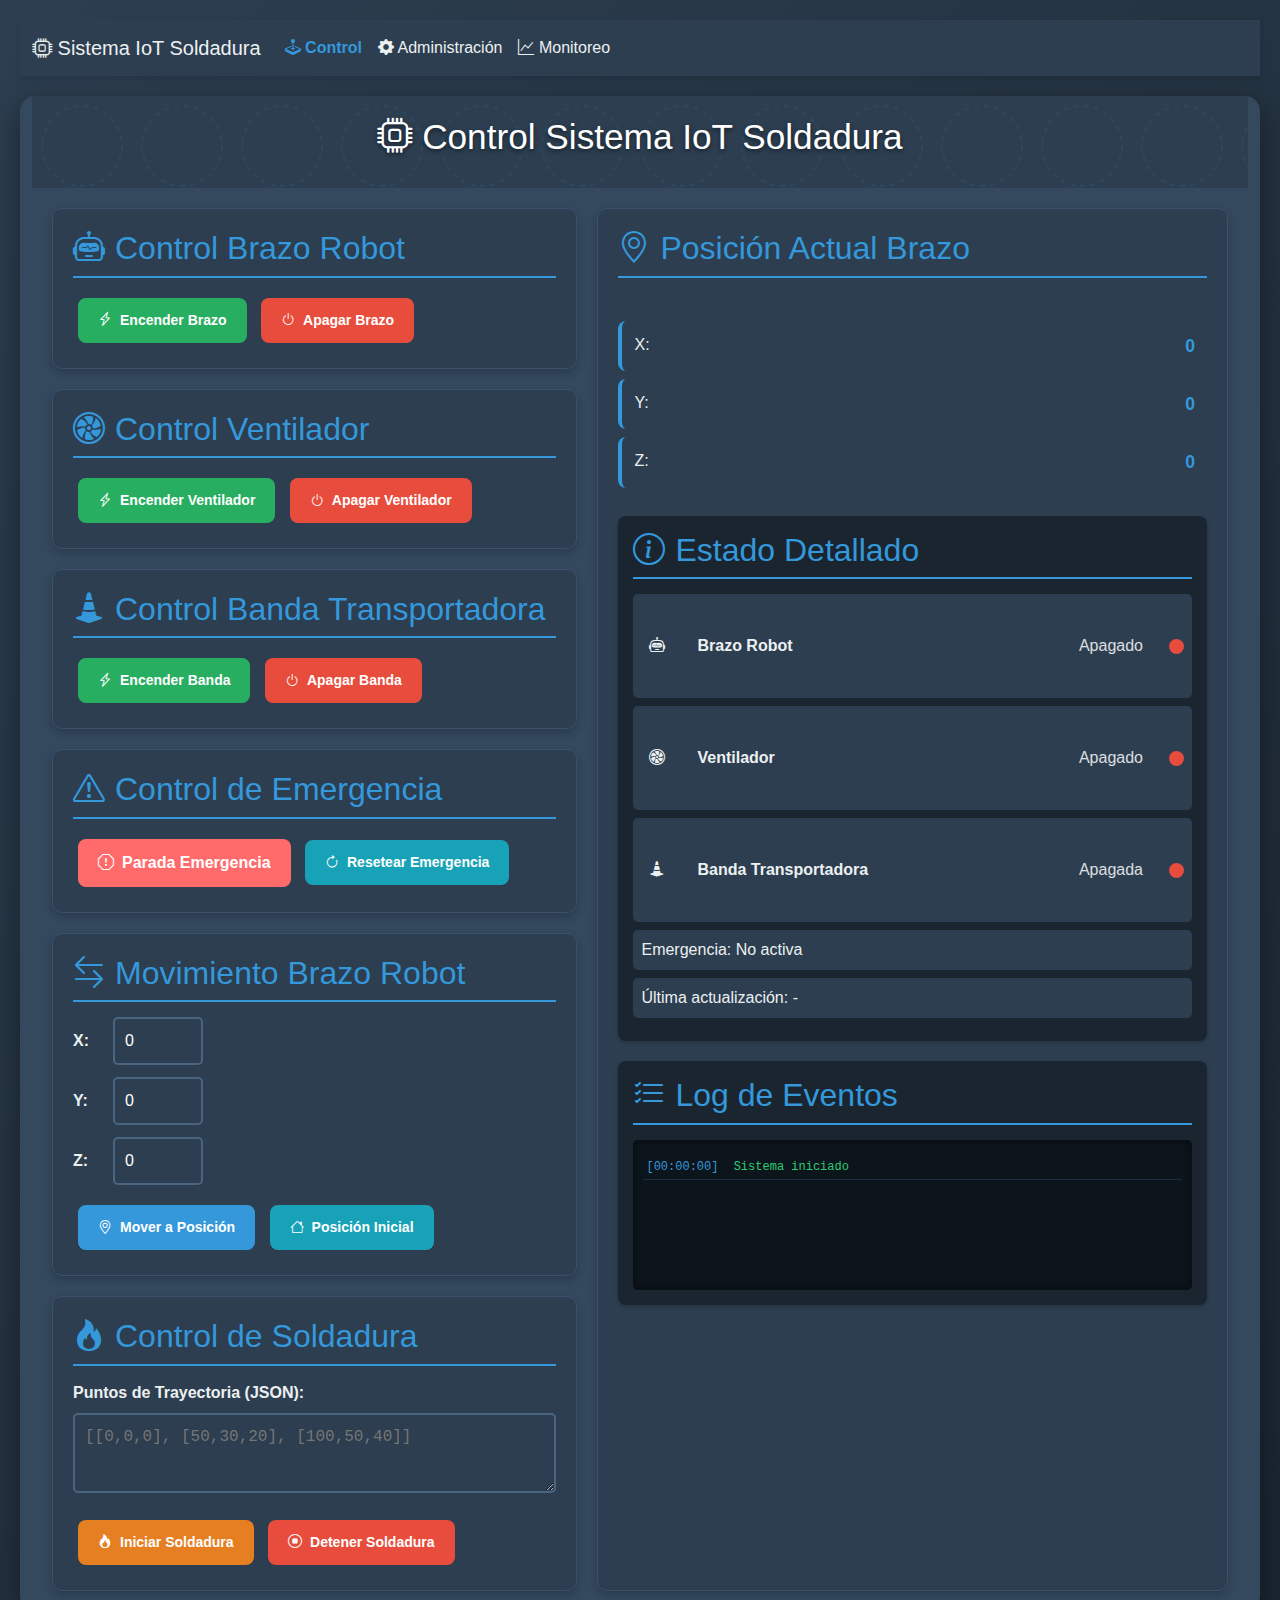
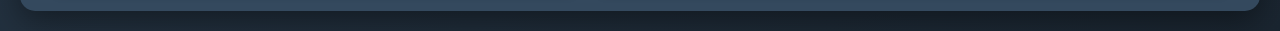
<file: index.html>
<!DOCTYPE html>
<html lang="es">
<head>
    <meta charset="UTF-8">
    <meta name="viewport" content="width=device-width, initial-scale=1.0">
    <title>Control Sistema IoT Soldadura</title>
    <link href="https://cdn.jsdelivr.net/npm/bootstrap@5.3.0/dist/css/bootstrap.min.css" rel="stylesheet">
    <link rel="stylesheet" href="https://cdn.jsdelivr.net/npm/bootstrap-icons@1.10.0/font/bootstrap-icons.css">
    <style>
        * {
            margin: 0;
            padding: 0;
            box-sizing: border-box;
        }

        body {
            font-family: 'Arial', sans-serif;
            background: linear-gradient(135deg, #2c3e50 0%, #1a2530 100%);
            min-height: 100vh;
            padding: 20px;
            color: #ecf0f1;
        }

        .container {
            max-width: 1400px;
            margin: 0 auto;
            background: #34495e;
            border-radius: 15px;
            box-shadow: 0 10px 30px rgba(0, 0, 0, 0.4);
            overflow: hidden;
        }

        header {
            background: #2c3e50;
            color: white;
            padding: 20px;
            text-align: center;
            position: relative;
            overflow: hidden;
        }

        header::before {
            content: "";
            position: absolute;
            top: 0;
            left: 0;
            width: 100%;
            height: 100%;
            background: url('data:image/svg+xml;utf8,<svg xmlns="http://www.w3.org/2000/svg" viewBox="0 0 100 100" width="100" height="100"><circle cx="50" cy="50" r="40" fill="none" stroke="%233498db" stroke-width="2" stroke-dasharray="5,5" /></svg>');
            opacity: 0.1;
        }

        header h1 {
            margin-bottom: 10px;
            font-size: 2.2em;
            position: relative;
            text-shadow: 0 2px 4px rgba(0,0,0,0.5);
        }

        .status {
            font-size: 1.2em;
            font-weight: bold;
            display: flex;
            justify-content: center;
            align-items: center;
            gap: 10px;
            flex-wrap: wrap;
        }

        .status-indicator {
            width: 15px;
            height: 15px;
            border-radius: 50%;
            display: inline-block;
        }

        .status-loading { background: #f39c12; animation: pulse 1.5s infinite; }
        .status-connected { background: #2ecc71; }
        .status-disconnected { background: #e74c3c; }
        .status-emergency { background: #ff6b6b; animation: blink 1s infinite; }

        @keyframes pulse {
            0% { opacity: 0.4; }
            50% { opacity: 1; }
            100% { opacity: 0.4; }
        }

        @keyframes blink {
            0%, 100% { opacity: 1; }
            50% { opacity: 0.3; }
        }

        .navbar {
            background: #2c3e50 !important;
            box-shadow: 0 4px 6px rgba(0, 0, 0, 0.1);
            margin-bottom: 20px;
        }

        .navbar-brand, .nav-link {
            color: #ecf0f1 !important;
        }

        .nav-link.active {
            color: #3498db !important;
            font-weight: bold;
        }

        main {
            display: grid;
            grid-template-columns: 1fr 1.2fr;
            gap: 20px;
            padding: 20px;
        }

        .control-panel {
            display: grid;
            gap: 20px;
        }

        .power-section, .emergency-section, .movement-section, .welding-section {
            background: #2c3e50;
            padding: 20px;
            border-radius: 10px;
            border: 1px solid #3a506b;
            box-shadow: 0 4px 8px rgba(0, 0, 0, 0.2);
        }

        h2 {
            margin-bottom: 15px;
            color: #3498db;
            border-bottom: 2px solid #3498db;
            padding-bottom: 8px;
            display: flex;
            align-items: center;
            gap: 10px;
        }

        .btn {
            padding: 12px 20px;
            border: none;
            border-radius: 8px;
            cursor: pointer;
            font-size: 14px;
            font-weight: bold;
            margin: 5px;
            transition: all 0.3s ease;
            display: inline-flex;
            align-items: center;
            gap: 8px;
        }

        .btn:hover {
            transform: translateY(-2px);
            box-shadow: 0 4px 8px rgba(0, 0, 0, 0.3);
        }

        .btn-success { background: #27ae60; color: white; }
        .btn-danger { background: #e74c3c; color: white; }
        .btn-primary { background: #3498db; color: white; }
        .btn-info { background: #17a2b8; color: white; }
        .btn-warning { background: #f39c12; color: white; }
        .btn-emergency { background: #ff6b6b; color: white; font-size: 16px; }
        .btn-weld { background: #e67e22; color: white; }

        .btn:disabled {
            opacity: 0.6;
            cursor: not-allowed;
            transform: none;
        }

        .coordinates {
            display: grid;
            gap: 12px;
            margin-bottom: 15px;
        }

        .coord-input {
            display: flex;
            align-items: center;
            gap: 10px;
        }

        .coord-input label {
            font-weight: bold;
            min-width: 30px;
            color: #ecf0f1;
        }

        .coord-input input {
            padding: 10px;
            border: 2px solid #4a6580;
            border-radius: 5px;
            width: 90px;
            background: #2c3e50;
            color: white;
        }

        .path-input {
            margin-bottom: 15px;
        }

        .path-input label {
            display: block;
            margin-bottom: 8px;
            font-weight: bold;
            color: #ecf0f1;
        }

        .path-input textarea {
            width: 100%;
            height: 80px;
            padding: 10px;
            border: 2px solid #4a6580;
            border-radius: 5px;
            resize: vertical;
            font-family: monospace;
            background: #2c3e50;
            color: white;
        }

        .visualization-panel {
            background: #2c3e50;
            padding: 20px;
            border-radius: 10px;
            border: 1px solid #3a506b;
            box-shadow: 0 4px 8px rgba(0, 0, 0, 0.2);
            display: flex;
            flex-direction: column;
            gap: 20px;
        }

        .position-display div {
    margin: 8px 0;
    font-size: 16px;
    padding: 12px;
    background: #2c3e50;
    border-radius: 8px;
    display: flex;
    justify-content: space-between;
    border-left: 4px solid #3498db;
    transition: all 0.3s ease;
}

.position-display div:hover {
    background: #3a506b;
    transform: translateX(5px);
}

.position-display span {
    font-weight: bold;
    color: #3498db;
    font-size: 1.1em;
}

     .state-display, .log-section {
            background: #1a2530;
            padding: 15px;
            border-radius: 8px;
            box-shadow: 0 2px 4px rgba(0, 0, 0, 0.2);
        }

        .state-display div {
            margin: 8px 0;
            font-size: 16px;
            padding: 8px;
            background: #2c3e50;
            border-radius: 5px;
            display: flex;
            justify-content: space-between;
        }

     .state-display span {
            font-weight: bold;
            color: #3498db;
        }

        .event-log {
            height: 150px;
            overflow-y: auto;
            background: #0c151c;
            color: #00ff8c;
            padding: 10px;
            border-radius: 5px;
            font-family: 'Courier New', monospace;
            font-size: 12px;
            box-shadow: inset 0 0 10px rgba(0, 0, 0, 0.5);
        }

        .event-log div {
            margin: 5px 0;
            padding: 3px;
            border-bottom: 1px solid #1c2e3f;
        }

        .event-log .log-time {
            color: #3498db;
            margin-right: 8px;
        }

        .event-log .log-info { color: #2ecc71; }
        .event-log .log-warning { color: #f39c12; }
        .event-log .log-error { color: #e74c3c; }
        .event-log .log-weld { color: #e67e22; }

        /* Nuevos estilos para indicadores visuales */
        .device-status-card {
            display: flex;
            align-items: center;
            padding: 10px;
            margin: 8px 0;
            background: #2c3e50;
            border-radius: 8px;
            transition: all 0.3s ease;
        }

        .device-status-card.on {
            background: linear-gradient(135deg, #27ae60 0%, #219653 100%);
            box-shadow: 0 0 15px rgba(39, 174, 96, 0.4);
        }

        .device-status-card.off {
            background: linear-gradient(135deg, #7f8c8d 0%, #6c7a7b 100%);
        }

        .device-status-card.moving, .device-status-card.welding {
            background: linear-gradient(135deg, #f39c12 0%, #e67e22 100%);
            box-shadow: 0 0 15px rgba(243, 156, 18, 0.4);
        }

        .device-status-card.emergency {
            background: linear-gradient(135deg, #e74c3c 0%, #c0392b 100%);
            box-shadow: 0 0 15px rgba(231, 76, 60, 0.6);
            animation: blink 1s infinite;
        }

        .device-icon {
            font-size: 24px;
            margin-right: 15px;
            width: 40px;
            text-align: center;
        }

        .device-info {
            flex: 1;
        }

        .device-name {
            font-weight: bold;
            margin-bottom: 5px;
        }

        .device-state {
            font-size: 0.9em;
            opacity: 0.9;
        }

        .status-indicator {
            width: 15px;
            height: 15px;
            border-radius: 50%;
            margin-left: 10px;
        }

        .status-on { background: #2ecc71; box-shadow: 0 0 10px #2ecc71; }
        .status-off { background: #e74c3c; }
        .status-moving { background: #f39c12; box-shadow: 0 0 10px #f39c12; }
        .status-welding { background: #e67e22; box-shadow: 0 0 10px #e67e22; }
        .status-emergency { 
            background: #ff6b6b; 
            box-shadow: 0 0 10px #ff6b6b;
            animation: blink 1s infinite;
        }

        .visual-indicators {
            display: grid;
            grid-template-columns: 1fr 1fr;
            gap: 10px;
            margin-bottom: 20px;
        }

        .visual-indicator {
            padding: 15px;
            border-radius: 10px;
            text-align: center;
            background: #2c3e50;
            transition: all 0.3s ease;
        }

        .visual-indicator.active {
            background: linear-gradient(135deg, #27ae60 0%, #219653 100%);
            box-shadow: 0 0 15px rgba(39, 174, 96, 0.4);
        }

        .visual-indicator.inactive {
            background: linear-gradient(135deg, #7f8c8d 0%, #6c7a7b 100%);
        }

        .indicator-icon {
            font-size: 30px;
            margin-bottom: 10px;
        }

        .indicator-value {
            font-size: 1.2em;
            font-weight: bold;
        }

        @keyframes highlight {
    0% { background-color: #2c3e50; }
    50% { background-color: #3498db; }
    100% { background-color: #2c3e50; }
}

.position-update {
    animation: highlight 1s ease;
}

        /* Responsive */
        @media (max-width: 968px) {
            main {
                grid-template-columns: 1fr;
            }
            
            .coordinates {
                grid-template-columns: 1fr;
            }

            .visual-indicators {
                grid-template-columns: 1fr;
            }
        }

        @media (max-width: 600px) {
            .btn {
                width: 100%;
                justify-content: center;
            }
            
            .status {
                flex-direction: column;
                gap: 5px;
            }
        }
    </style>
</head>
<body>
    <nav class="navbar navbar-expand-lg navbar-dark">
        <div class="container-fluid">
            <a class="navbar-brand" href="#">
                <i class="bi bi-cpu"></i> Sistema IoT Soldadura
            </a>
            <button class="navbar-toggler" type="button" data-bs-toggle="collapse" data-bs-target="#navbarNav">
                <span class="navbar-toggler-icon"></span>
            </button>
            <div class="collapse navbar-collapse" id="navbarNav">
                <ul class="navbar-nav">
                    <li class="nav-item">
                        <a class="nav-link active" href="index.html">
                            <i class="bi bi-joystick"></i> Control
                        </a>
                    </li>
                    <li class="nav-item">
                        <a class="nav-link" href="admin.html">
                            <i class="bi bi-gear-fill"></i> Administración
                        </a>
                    </li>
                    <li class="nav-item">
                        <a class="nav-link" href="monitoring.html">
                            <i class="bi bi-graph-up"></i> Monitoreo
                        </a>
                    </li>
                </ul>
            </div>
        </div>
    </nav>

    <div class="container">
        <header>
            <h1><i class="bi bi-cpu"></i> Control Sistema IoT Soldadura</h1>
        </header>

        <main>
            <!-- Panel de Control Principal -->
            <div class="control-panel">
                <!-- Control para Brazo Robot -->
                <div class="power-section">
                    <h2><i class="bi bi-robot"></i> Control Brazo Robot</h2>
                    <button id="arm-power-on" class="btn btn-success">
                        <i class="bi bi-lightning-charge"></i> Encender Brazo
                    </button>
                    <button id="arm-power-off" class="btn btn-danger">
                        <i class="bi bi-power"></i> Apagar Brazo
                    </button>
                </div>

                <!-- Control para Ventilador -->
                <div class="power-section">
                    <h2><i class="bi bi-fan"></i> Control Ventilador</h2>
                    <button id="fan-power-on" class="btn btn-success">
                        <i class="bi bi-lightning-charge"></i> Encender Ventilador
                    </button>
                    <button id="fan-power-off" class="btn btn-danger">
                        <i class="bi bi-power"></i> Apagar Ventilador
                    </button>
                </div>

                <!-- Control para Banda Transportadora -->
                <div class="power-section">
                    <h2><i class="bi bi-cone-striped"></i> Control Banda Transportadora</h2>
                    <button id="conveyor-power-on" class="btn btn-success">
                        <i class="bi bi-lightning-charge"></i> Encender Banda
                    </button>
                    <button id="conveyor-power-off" class="btn btn-danger">
                        <i class="bi bi-power"></i> Apagar Banda
                    </button>
                </div>

                <!-- Control de Emergencia (para todo el sistema) -->
                <div class="emergency-section">
                    <h2><i class="bi bi-exclamation-triangle"></i> Control de Emergencia</h2>
                    <button id="emergency-stop" class="btn btn-emergency">
                        <i class="bi bi-exclamation-octagon"></i> Parada Emergencia
                    </button>
                    <button id="emergency-reset" class="btn btn-info">
                        <i class="bi bi-arrow-clockwise"></i> Resetear Emergencia
                    </button>
                </div>

                <!-- Control de Movimiento del Brazo -->
                <div class="movement-section">
                    <h2><i class="bi bi-arrow-left-right"></i> Movimiento Brazo Robot</h2>
                    <div class="coordinates">
                        <div class="coord-input">
                            <label>X: </label>
                            <input type="number" id="coord-x" value="0" min="0" max="200">
                        </div>
                        <div class="coord-input">
                            <label>Y: </label>
                            <input type="number" id="coord-y" value="0" min="0" max="200">
                        </div>
                        <div class="coord-input">
                            <label>Z: </label>
                            <input type="number" id="coord-z" value="0" min="0" max="100">
                        </div>
                    </div>
                    <button id="move-to" class="btn btn-primary">
                        <i class="bi bi-geo-alt"></i> Mover a Posición
                    </button>
                    <button id="go-home" class="btn btn-info">
                        <i class="bi bi-house"></i> Posición Inicial
                    </button>
                </div>

                <!-- Control de Soldadura -->
                <div class="welding-section">
                    <h2><i class="bi bi-fire"></i> Control de Soldadura</h2>
                    <div class="path-input">
                        <label>Puntos de Trayectoria (JSON):</label>
                        <textarea id="weld-points" placeholder='[[0,0,0], [50,30,20], [100,50,40]]'></textarea>
                    </div>
                    <button id="start-weld" class="btn btn-weld">
                        <i class="bi bi-fire"></i> Iniciar Soldadura
                    </button>
                    <button id="stop-weld" class="btn btn-danger">
                        <i class="bi bi-stop-circle"></i> Detener Soldadura
                    </button>
                </div>
            </div>

            <!-- Panel de Visualización -->
            <div class="visualization-panel">
                                <h2><i class="bi bi-geo-alt"></i> Posición Actual Brazo</h2>
                <div class="position-display">
    <div>X: <span id="current-x">0</span></div>
    <div>Y: <span id="current-y">0</span></div>
    <div>Z: <span id="current-z">0</span></div>
</div>

                <div class="state-display">
                    <h2><i class="bi bi-info-circle"></i> Estado Detallado</h2>
                    <div class="device-status-card" id="arm-status-card">
                        <div class="device-icon"><i class="bi bi-robot"></i></div>
                        <div class="device-info">
                            <div class="device-name">Brazo Robot</div>
                            <div class="device-state" id="arm-state">Apagado</div>
                        </div>
                        <span class="status-indicator status-off"></span>
                    </div>
                    
                    <div class="device-status-card" id="fan-status-card">
                        <div class="device-icon"><i class="bi bi-fan"></i></div>
                        <div class="device-info">
                            <div class="device-name">Ventilador</div>
                            <div class="device-state" id="fan-state">Apagado</div>
                        </div>
                        <span class="status-indicator status-off"></span>
                    </div>
                    
                    <div class="device-status-card" id="conveyor-status-card">
                        <div class="device-icon"><i class="bi bi-cone-striped"></i></div>
                        <div class="device-info">
                            <div class="device-name">Banda Transportadora</div>
                            <div class="device-state" id="conveyor-state">Apagada</div>
                        </div>
                        <span class="status-indicator status-off"></span>
                    </div>
                    
                    <div id="emergency-state">Emergencia: No activa</div>
                    <div id="last-update">Última actualización: -</div>
                </div>

                <div class="log-section">
                    <h2><i class="bi bi-list-check"></i> Log de Eventos</h2>
                    <div id="event-log" class="event-log">
                        <div><span class="log-time">[00:00:00]</span> <span class="log-info">Sistema iniciado</span></div>
                    </div>
                </div>
            </div>
        </main>
    </div>

    <script src="https://cdn.jsdelivr.net/npm/bootstrap@5.3.0/dist/js/bootstrap.bundle.min.js"></script>
<script src="js/api.js"></script>
<script src="js/controls.js"></script>
<script src="js/ui.js"></script>
<script>
// Inicialización cuando el DOM esté listo
document.addEventListener('DOMContentLoaded', async () => {
    try {
        // Inicializar la API
        await robotAPI.initialize();
        
        // Crear instancia de controles
        const controls = new RobotControls(robotAPI);
        
        // Crear instancia de UI pasando también los controles
        const ui = new RobotUI(robotAPI, controls);
        
        // Hacer disponibles globalmente para debugging
        window.robotControls = controls;
        window.robotUI = ui;
        
        // Actualizar estado inicial
        controls.loadAllDevices();
        
    } catch (error) {
        console.error('Error inicializando la aplicación:', error);
        alert('Error al inicializar la aplicación: ' + error.message);
    }
});
</script>
</body>
</html>
</file>
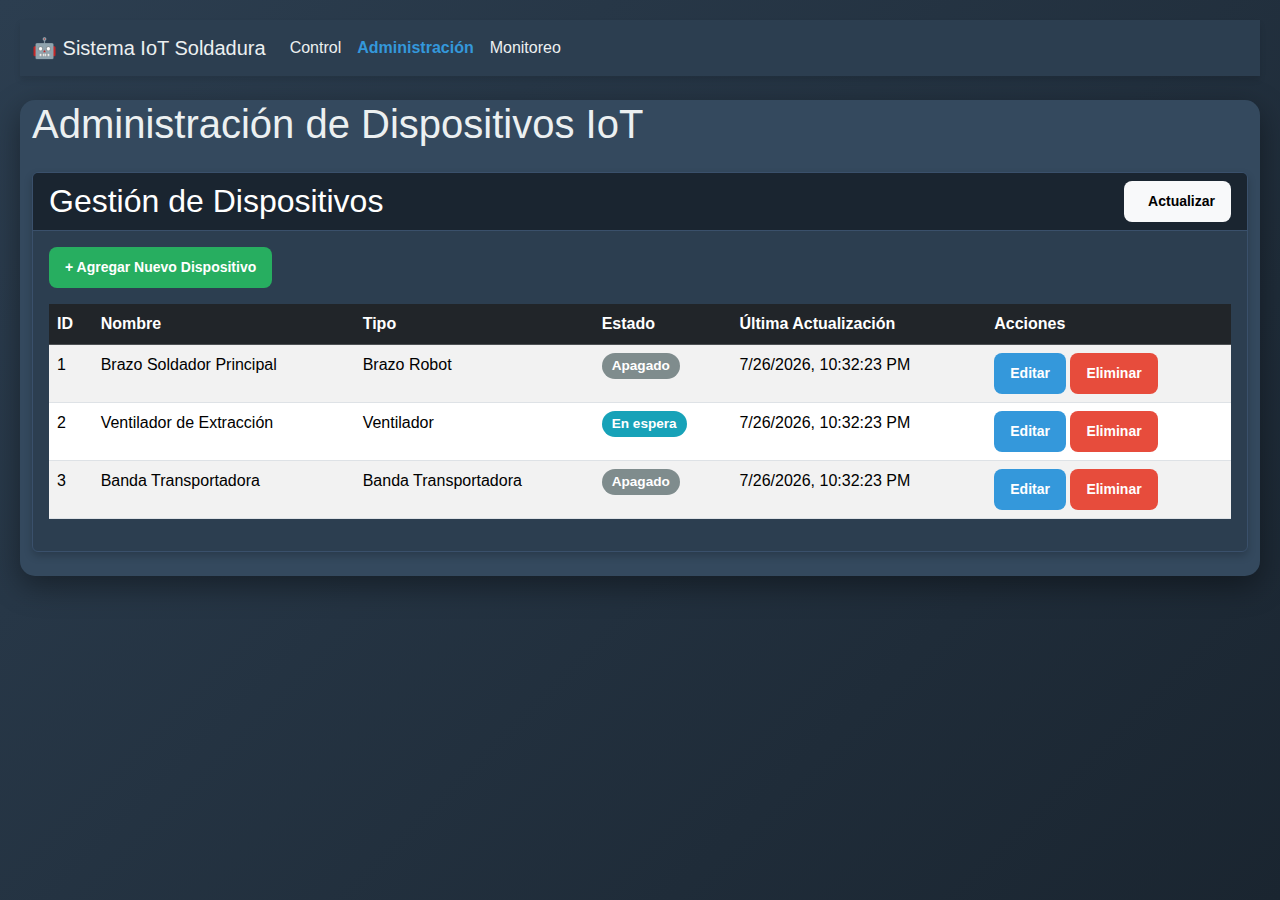
<file: admin.html>
<!DOCTYPE html>
<html lang="es">
<head>
    <meta charset="UTF-8">
    <meta name="viewport" content="width=device-width, initial-scale=1.0">
    <title>Administración - Sistema IoT Soldadura</title>
    <link href="https://cdn.jsdelivr.net/npm/bootstrap@5.3.0/dist/css/bootstrap.min.css" rel="stylesheet">
    <style>
        
        * {
            margin: 0;
            padding: 0;
            box-sizing: border-box;
        }

        body {
            font-family: 'Arial', sans-serif;
            background: linear-gradient(135deg, #2c3e50 0%, #1a2530 100%);
            min-height: 100vh;
            padding: 20px;
            color: #ecf0f1;
        }

        .container {
            max-width: 1400px;
            margin: 0 auto;
            background: #34495e;
            border-radius: 15px;
            box-shadow: 0 10px 30px rgba(0, 0, 0, 0.4);
            overflow: hidden;
        }

        header {
            background: #2c3e50;
            color: white;
            padding: 20px;
            text-align: center;
            position: relative;
            overflow: hidden;
        }

        header::before {
            content: "";
            position: absolute;
            top: 0;
            left: 0;
            width: 100%;
            height: 100%;
            background: url('data:image/svg+xml;utf8,<svg xmlns="http://www.w3.org/2000/svg" viewBox="0 0 100 100" width="100" height="100"><circle cx="50" cy="50" r="40" fill="none" stroke="%233498db" stroke-width="2" stroke-dasharray="5,5" /></svg>');
            opacity: 0.1;
        }

        header h1 {
            margin-bottom: 10px;
            font-size: 2.2em;
            position: relative;
            text-shadow: 0 2px 4px rgba(0,0,0,0.5);
        }

        .navbar {
            background: #2c3e50 !important;
            box-shadow: 0 4px 6px rgba(0, 0, 0, 0.1);
        }

        .navbar-brand, .nav-link {
            color: #ecf0f1 !important;
        }

        .nav-link.active {
            color: #3498db !important;
            font-weight: bold;
        }

        .card {
            background: #2c3e50;
            border: 1px solid #3a506b;
            box-shadow: 0 4px 8px rgba(0, 0, 0, 0.2);
            color: #ecf0f1;
        }

        .card-header {
            background: #1a2530 !important;
            border-bottom: 1px solid #3a506b;
            font-weight: bold;
        }

        .table {
            color: #ecf0f1;
        }

        .table-dark {
            background: #1a2530;
        }

        .table-striped>tbody>tr:nth-of-type(odd) {
            background-color: #2c3e50;
        }

        .table-hover>tbody>tr:hover {
            background-color: #3a506b;
        }

        .btn {
            padding: 10px 16px;
            border: none;
            border-radius: 8px;
            cursor: pointer;
            font-size: 14px;
            font-weight: bold;
            transition: all 0.3s ease;
            display: inline-flex;
            align-items: center;
            gap: 8px;
        }

        .btn:hover {
            transform: translateY(-2px);
            box-shadow: 0 4px 8px rgba(0, 0, 0, 0.3);
        }

        .btn-success { background: #27ae60; color: white; }
        .btn-danger { background: #e74c3c; color: white; }
        .btn-primary { background: #3498db; color: white; }
        .btn-info { background: #17a2b8; color: white; }
        .btn-warning { background: #f39c12; color: white; }

        .btn:disabled {
            opacity: 0.6;
            cursor: not-allowed;
            transform: none;
        }

        .badge {
            font-size: 0.85em;
            padding: 6px 10px;
            border-radius: 20px;
        }

        .bg-secondary { background: #7f8c8d !important; }
        .bg-success { background: #27ae60 !important; }
        .bg-info { background: #17a2b8 !important; }
        .bg-warning { background: #f39c12 !important; }
        .bg-orange { 
            background: #e67e22 !important; 
            color: white;
        }
        .bg-danger { background: #e74c3c !important; }

        .modal-content {
            background: #2c3e50;
            color: #ecf0f1;
            border: 1px solid #3a506b;
            border-radius: 10px;
        }

        .modal-header {
            border-bottom: 1px solid #3a506b;
            background: #1a2530;
        }

        .modal-footer {
            border-top: 1px solid #3a506b;
        }

        .form-control, .form-select {
            background: #1a2530;
            border: 2px solid #4a6580;
            color: #ecf0f1;
            padding: 10px;
        }

        .form-control:focus, .form-select:focus {
            background: #1a2530;
            border-color: #3498db;
            color: #ecf0f1;
            box-shadow: 0 0 0 0.25rem rgba(52, 152, 219, 0.25);
        }

        .form-label {
            font-weight: bold;
            color: #ecf0f1;
        }

        .alert {
            border: none;
            border-radius: 8px;
            padding: 15px;
            margin-bottom: 20px;
        }

        .alert-info {
            background: #17a2b8;
            color: white;
        }

        .alert-success {
            background: #27ae60;
            color: white;
        }

        .alert-danger {
            background: #e74c3c;
            color: white;
        }

        /* Animaciones */
        @keyframes pulse {
            0% { opacity: 0.4; }
            50% { opacity: 1; }
            100% { opacity: 0.4; }
        }

        .status-loading { 
            background: #f39c12; 
            animation: pulse 1.5s infinite; 
        }

        /* Responsive */
        @media (max-width: 968px) {
            .container {
                padding: 10px;
            }
            
            .btn {
                width: 100%;
                justify-content: center;
                margin-bottom: 10px;
            }
        }
    
    </style>

</head>
<body>
    <nav class="navbar navbar-expand-lg navbar-dark bg-dark">
        <div class="container-fluid">
            <a class="navbar-brand" href="#">🤖 Sistema IoT Soldadura</a>
            <button class="navbar-toggler" type="button" data-bs-toggle="collapse" data-bs-target="#navbarNav">
                <span class="navbar-toggler-icon"></span>
            </button>
            <div class="collapse navbar-collapse" id="navbarNav">
                <ul class="navbar-nav">
                    <li class="nav-item">
                        <a class="nav-link" href="index.html">Control</a>
                    </li>
                    <li class="nav-item">
                        <a class="nav-link active" href="admin.html">Administración</a>
                    </li>
                    <li class="nav-item">
                        <a class="nav-link" href="monitoring.html">Monitoreo</a>
                    </li>
                </ul>
            </div>
        </div>
    </nav>

    <div class="container mt-4">
        <h1 class="mb-4">Administración de Dispositivos IoT</h1>
        
        <div class="card mb-4">
            <div class="card-header bg-primary text-white d-flex justify-content-between align-items-center">
                <h2 class="mb-0">Gestión de Dispositivos</h2>
                <button id="refresh-btn" class="btn btn-sm btn-light">
                    <i class="bi bi-arrow-clockwise"></i> Actualizar
                </button>
            </div>
            <div class="card-body">
                <button id="add-device-btn" class="btn btn-success mb-3" data-bs-toggle="modal" data-bs-target="#deviceModal">
                    + Agregar Nuevo Dispositivo
                </button>
                
                <div class="alert alert-info d-none" id="loading-message">
                    <div class="spinner-border spinner-border-sm me-2" role="status">
                        <span class="visually-hidden">Cargando...</span>
                    </div>
                    Cargando dispositivos...
                </div>
                
                <div class="table-responsive">
                    <table class="table table-striped table-hover">
                        <thead class="table-dark">
                            <tr>
                                <th>ID</th>
                                <th>Nombre</th>
                                <th>Tipo</th>
                                <th>Estado</th>
                                <th>Última Actualización</th>
                                <th>Acciones</th>
                            </tr>
                        </thead>
                        <tbody id="devices-table">
                            <tr>
                                <td colspan="6" class="text-center">Cargando dispositivos...</td>
                            </tr>
                        </tbody>
                    </table>
                </div>
            </div>
        </div>
    </div>

    <!-- Modal para agregar/editar dispositivo -->
    <div class="modal fade" id="deviceModal" tabindex="-1">
        <div class="modal-dialog">
            <div class="modal-content">
                <div class="modal-header">
                    <h5 class="modal-title" id="modalTitle">Agregar Dispositivo</h5>
                    <button type="button" class="btn-close" data-bs-dismiss="modal" aria-label="Close"></button>
                </div>
                <div class="modal-body">
                    <form id="device-form">
                        <input type="hidden" id="device-id">
                        <div class="mb-3">
                            <label for="device-name" class="form-label">Nombre del Dispositivo *</label>
                            <input type="text" class="form-control" id="device-name" required>
                        </div>
                        <div class="mb-3">
                            <label for="device-type" class="form-label">Tipo de Dispositivo *</label>
                            <select class="form-select" id="device-type" required>
                                <option value="">Seleccione un tipo</option>
                                <option value="robot_arm">Brazo Robot</option>
                                <option value="fan">Ventilador</option>
                                <option value="conveyor">Banda Transportadora</option>
                                <option value="sensor">Sensor de Temperatura</option>
                            </select>
                        </div>
                        <div class="mb-3">
                            <label for="device-status" class="form-label">Estado *</label>
                            <select class="form-select" id="device-status" required>
                                <option value="">Seleccione un estado</option>
                                <option value="off">Apagado</option>
                                <option value="idle">En espera</option>
                            </select>
                        </div>
                    </form>
                </div>
                <div class="modal-footer">
                    <button type="button" class="btn btn-secondary" data-bs-dismiss="modal">Cancelar</button>
                    <button type="button" class="btn btn-primary" id="save-device">Guardar</button>
                </div>
            </div>
        </div>
    </div>

    <script src="https://cdn.jsdelivr.net/npm/bootstrap@5.3.0/dist/js/bootstrap.bundle.min.js"></script>
    <script src="js/api.js"></script>
    <script src="js/admin.js"></script>
</body>
</html>
</file>
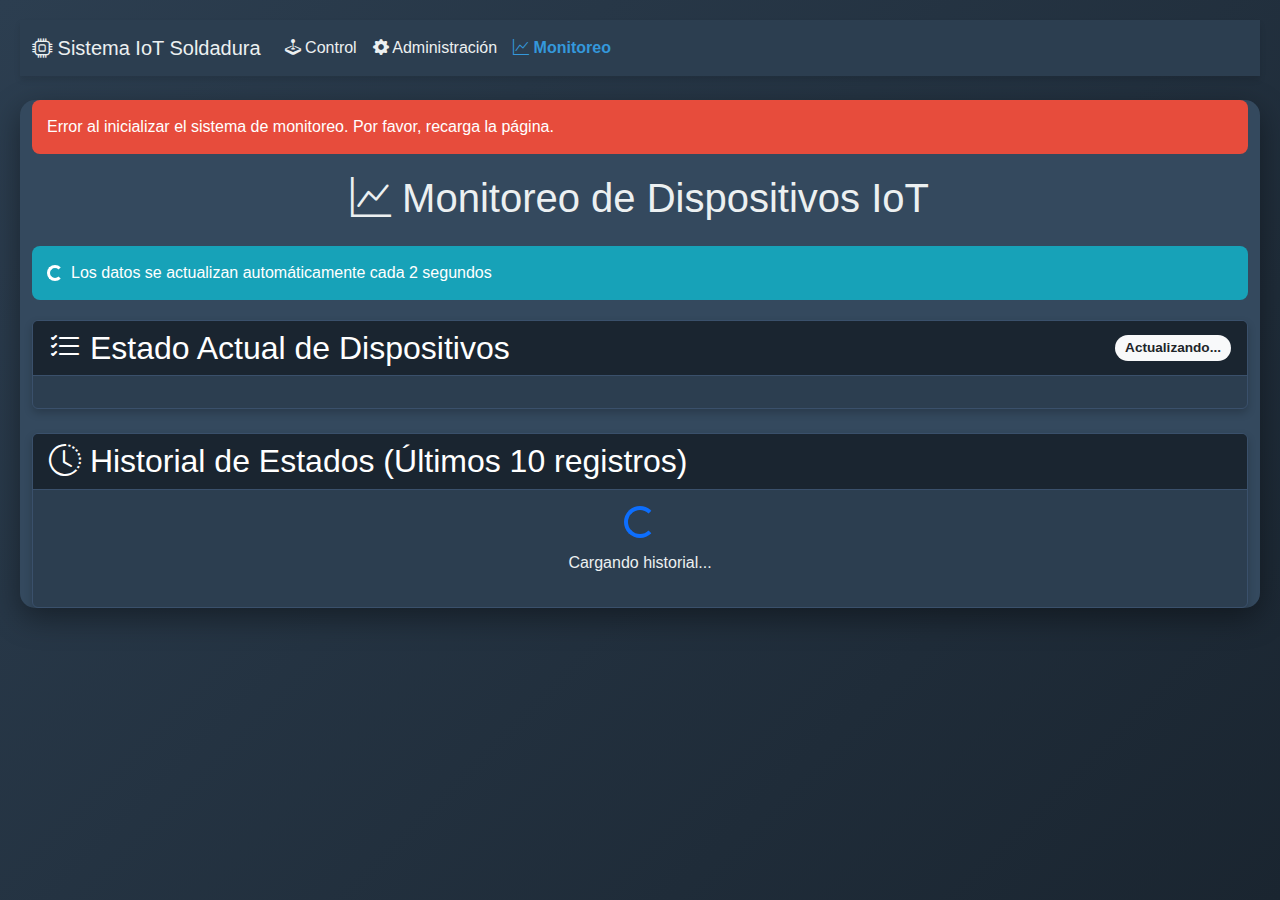
<file: monitoring.html>
<!DOCTYPE html>
<html lang="es">
<head>
    <meta charset="UTF-8">
    <meta name="viewport" content="width=device-width, initial-scale=1.0">
    <title>Monitoreo - Sistema IoT Soldadura</title>
    <link href="https://cdn.jsdelivr.net/npm/bootstrap@5.3.0/dist/css/bootstrap.min.css" rel="stylesheet">
    <link rel="stylesheet" href="https://cdn.jsdelivr.net/npm/bootstrap-icons@1.10.0/font/bootstrap-icons.css">
    <style>
        * {
            margin: 0;
            padding: 0;
            box-sizing: border-box;
        }

        body {
            font-family: 'Arial', sans-serif;
            background: linear-gradient(135deg, #2c3e50 0%, #1a2530 100%);
            min-height: 100vh;
            padding: 20px;
            color: #ecf0f1;
        }

        .container {
            max-width: 1400px;
            margin: 0 auto;
            background: #34495e;
            border-radius: 15px;
            box-shadow: 0 10px 30px rgba(0, 0, 0, 0.4);
            overflow: hidden;
        }

        .navbar {
            background: #2c3e50 !important;
            box-shadow: 0 4px 6px rgba(0, 0, 0, 0.1);
            margin-bottom: 20px;
        }

        .navbar-brand, .nav-link {
            color: #ecf0f1 !important;
        }

        .nav-link.active {
            color: #3498db !important;
            font-weight: bold;
        }

        .card {
            background: #2c3e50;
            border: 1px solid #3a506b;
            box-shadow: 0 4px 8px rgba(0, 0, 0, 0.2);
            color: #ecf0f1;
        }

        .card-header {
            background: #1a2530 !important;
            border-bottom: 1px solid #3a506b;
            font-weight: bold;
        }

        .table {
            color: #ecf0f1;
        }

        .table-dark {
            background: #1a2530;
        }

        .table-striped>tbody>tr:nth-of-type(odd) {
            background-color: #2c3e50;
        }

        .table-hover>tbody>tr:hover {
            background-color: #3a506b;
        }

        .btn {
            padding: 10px 16px;
            border: none;
            border-radius: 8px;
            cursor: pointer;
            font-size: 14px;
            font-weight: bold;
            transition: all 0.3s ease;
            display: inline-flex;
            align-items: center;
            gap: 8px;
        }

        .btn:hover {
            transform: translateY(-2px);
            box-shadow: 0 4px 8px rgba(0, 0, 0, 0.3);
        }

        .badge {
            font-size: 0.85em;
            padding: 6px 10px;
            border-radius: 20px;
        }

        .bg-secondary { background: #7f8c8d !important; }
        .bg-success { background: #27ae60 !important; }
        .bg-info { background: #17a2b8 !important; }
        .bg-warning { background: #f39c12 !important; }
        .bg-orange { 
            background: #e67e22 !important; 
            color: white;
        }
        .bg-danger { background: #e74c3c !important; }

        .alert {
            border: none;
            border-radius: 8px;
            padding: 15px;
            margin-bottom: 20px;
        }

        .alert-info {
            background: #17a2b8;
            color: white;
        }

        .alert-danger {
            background: #e74c3c;
            color: white;
        }

        /* Estilos para tarjetas de estado */
        .status-card {
            transition: all 0.3s ease;
        }
        
        .status-card:hover {
            transform: translateY(-5px);
            box-shadow: 0 8px 15px rgba(0, 0, 0, 0.3);
        }
        
        .status-on {
            background: linear-gradient(135deg, #27ae60 0%, #219653 100%) !important;
        }
        
        .status-off {
            background: linear-gradient(135deg, #7f8c8d 0%, #6c7a7b 100%) !important;
        }
        
        .status-idle {
            background: linear-gradient(135deg, #17a2b8 0%, #138496 100%) !important;
        }
        
        .status-warning {
            background: linear-gradient(135deg, #f39c12 0%, #e67e22 100%) !important;
        }
        
        .status-badge {
            display: inline-block;
            padding: 5px 15px;
            border-radius: 20px;
            background: rgba(255, 255, 255, 0.2);
            font-weight: bold;
        }

        /* Responsive */
        @media (max-width: 968px) {
            .container {
                padding: 10px;
            }
            
            .btn {
                width: 100%;
                justify-content: center;
                margin-bottom: 10px;
            }
            
            .table-responsive {
                overflow-x: auto;
            }
        }
    </style>
</head>
<body>
    <nav class="navbar navbar-expand-lg navbar-dark">
        <div class="container-fluid">
            <a class="navbar-brand" href="#">
                <i class="bi bi-cpu"></i> Sistema IoT Soldadura
            </a>
            <button class="navbar-toggler" type="button" data-bs-toggle="collapse" data-bs-target="#navbarNav">
                <span class="navbar-toggler-icon"></span>
            </button>
            <div class="collapse navbar-collapse" id="navbarNav">
                <ul class="navbar-nav">
                    <li class="nav-item">
                        <a class="nav-link" href="index.html">
                            <i class="bi bi-joystick"></i> Control
                        </a>
                    </li>
                    <li class="nav-item">
                        <a class="nav-link" href="admin.html">
                            <i class="bi bi-gear-fill"></i> Administración
                        </a>
                    </li>
                    <li class="nav-item">
                        <a class="nav-link active" href="monitoring.html">
                            <i class="bi bi-graph-up"></i> Monitoreo
                        </a>
                    </li>
                </ul>
            </div>
        </div>
    </nav>

    <div class="container mt-4">
        <h1 class="mb-4 text-center">
            <i class="bi bi-graph-up"></i> Monitoreo de Dispositivos IoT
        </h1>
        
        <div class="alert alert-info d-flex align-items-center">
            <div class="spinner-border spinner-border-sm me-2" role="status">
                <span class="visually-hidden">Cargando...</span>
            </div>
            <div>
                Los datos se actualizan automáticamente cada 2 segundos
            </div>
        </div>
        
        <div class="row mb-4">
            <div class="col-md-12">
                <div class="card">
                    <div class="card-header bg-primary text-white d-flex justify-content-between align-items-center">
                        <h2 class="mb-0">
                            <i class="bi bi-list-check"></i> Estado Actual de Dispositivos
                        </h2>
                        <span id="last-update" class="badge bg-light text-dark">Actualizando...</span>
                    </div>
                    <div class="card-body">
                        <div class="row" id="devices-status-cards">
                            <!-- Tarjetas de estado se cargarán aquí dinámicamente -->
                        </div>
                    </div>
                </div>
            </div>
        </div>
        
        <div class="row">
            <div class="col-md-12">
                <div class="card">
                    <div class="card-header bg-primary text-white">
                        <h2 class="mb-0">
                            <i class="bi bi-clock-history"></i> Historial de Estados (Últimos 10 registros)
                        </h2>
                    </div>
                    <div class="card-body">
                        <div id="status-tables">
                            <!-- Tabla de historial se cargará aquí dinámicamente -->
                            <div class="text-center">
                                <div class="spinner-border text-primary" role="status">
                                    <span class="visually-hidden">Cargando...</span>
                                </div>
                                <p class="mt-2">Cargando historial...</p>
                            </div>
                        </div>
                    </div>
                </div>
            </div>
        </div>
    </div>

        <script src="https://cdn.jsdelivr.net/npm/bootstrap@5.3.0/dist/js/bootstrap.bundle.min.js"></script>
    <script src="js/api.js"></script>
    <script src="js/monitoring.js"></script>
    <script>
        // Inicialización cuando el DOM esté listo
        document.addEventListener('DOMContentLoaded', () => {
            try {
                const deviceAPI = new DeviceAPI();
                const monitoringManager = new MonitoringManager(deviceAPI);
                window.monitoringManager = monitoringManager;
                
                // Opcional: agregar control para detener/iniciar la actualización automática
                const updateIndicator = document.getElementById('last-update');
                if (updateIndicator) {
                    updateIndicator.style.cursor = 'pointer';
                    updateIndicator.title = 'Click para pausar/reanudar actualización automática';
                    
                    let autoRefreshPaused = false;
                    updateIndicator.addEventListener('click', () => {
                        autoRefreshPaused = !autoRefreshPaused;
                        if (autoRefreshPaused) {
                            monitoringManager.stopAutoRefresh();
                            updateIndicator.innerHTML = '<i class="bi bi-pause-circle"></i> Actualización pausada';
                        } else {
                            monitoringManager.startAutoRefresh();
                            updateIndicator.innerHTML = 'Actualizando...';
                        }
                    });
                }
            } catch (error) {
                console.error('Error inicializando monitoreo:', error);
                // Mostrar mensaje de error
                const alertDiv = document.createElement('div');
                alertDiv.className = 'alert alert-danger';
                alertDiv.textContent = 'Error al inicializar el sistema de monitoreo. Por favor, recarga la página.';
                
                document.querySelector('.container').insertBefore(alertDiv, document.querySelector('.container').firstChild);
            }
        });
    </script>
</body>
</body>
</html>
</file>
